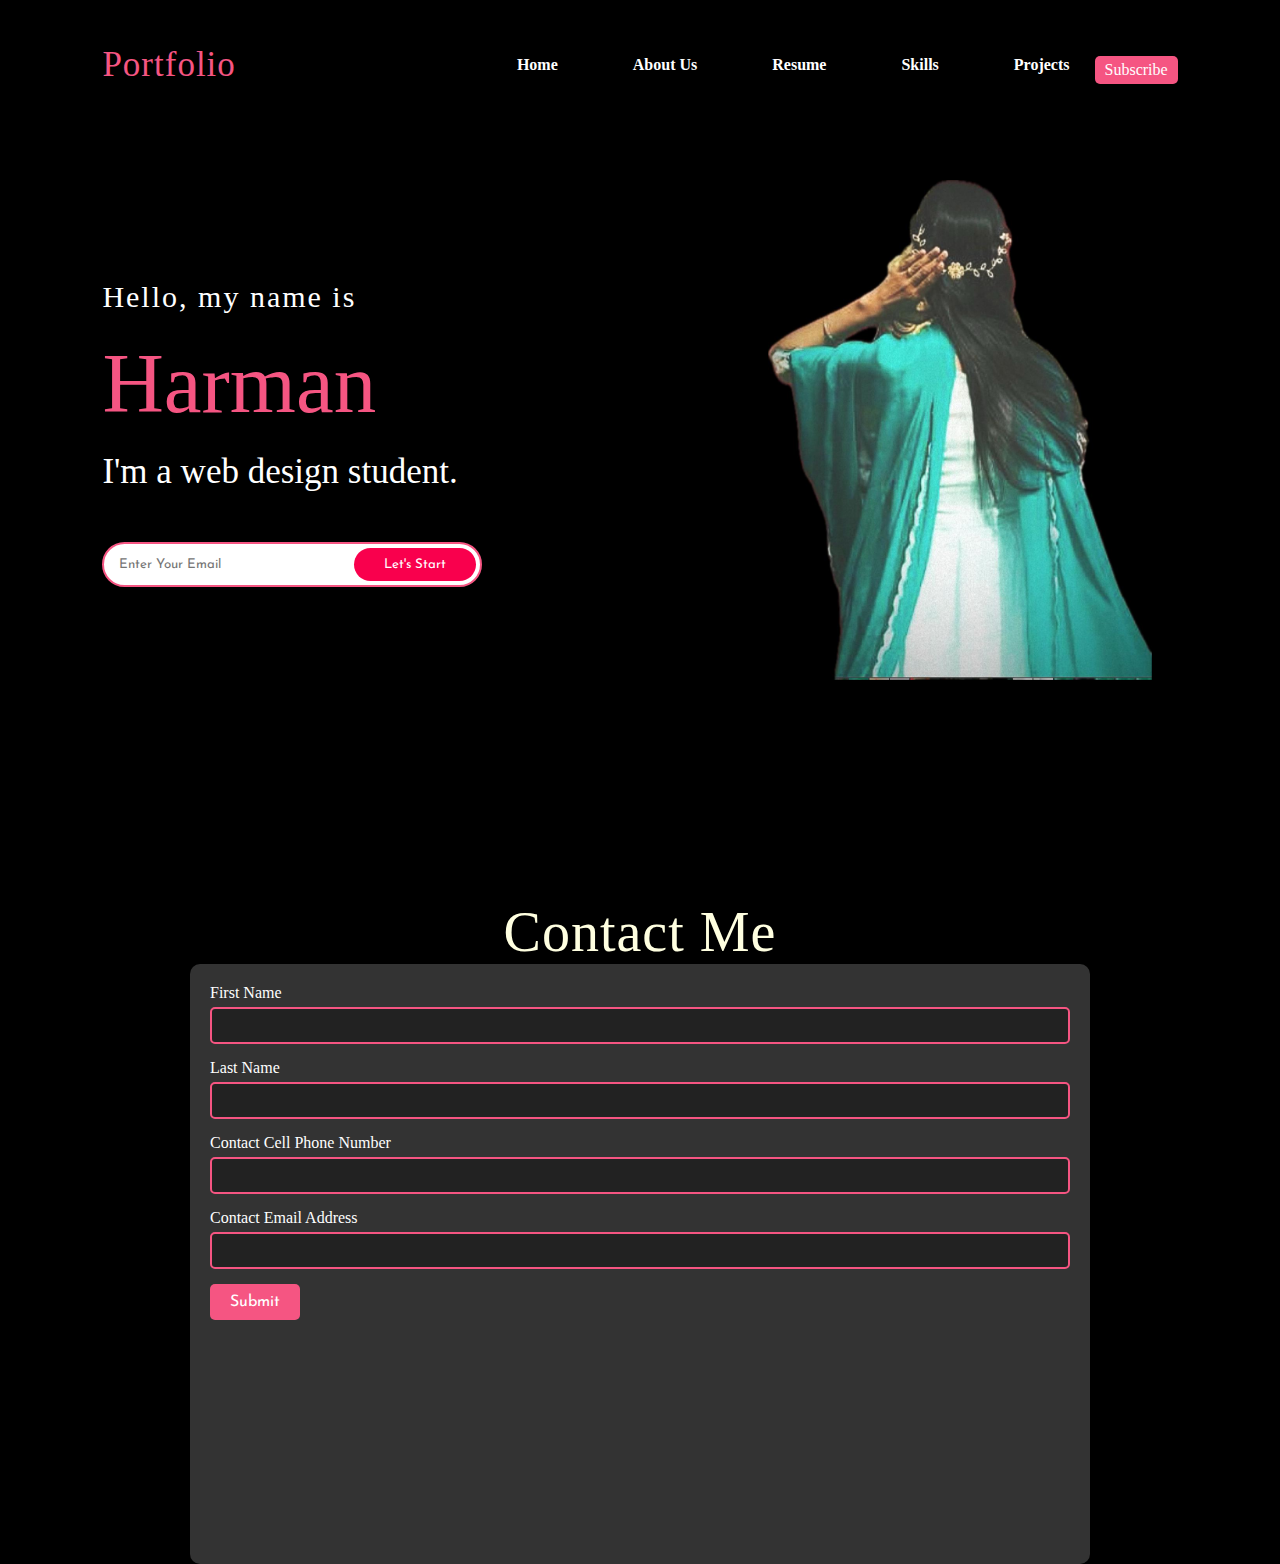
<file: index.html>
<!DOCTYPE html>
<html lang="en">

<head>
  <meta charset="UTF-8">
  <meta name="viewport" content="width=device-width, initial-scale=1.0">
  <title>Portfolio Website</title>
  <link rel="stylesheet" href="style.css">

  <link href="https://fonts.googleapis.com/css2?family=Josefin+Sans:wght@400;700&display=swap" rel="stylesheet">
</head>
<body>
<header>
  <nav>
    <h2>Portfolio</h2>
    <ul>
      <li><a href="#">Home</a></li>
      <li><a href="About.html">About Us</a></li>
      <li><a href="Resume_harman.pdf">Resume</a></li>
      <li><a href="Skills.html">Skills</a></li>
      <li><a href="projects.html">Projects</a></li>
    </ul>
    <a href="#">Subscribe</a>
    <img src="harman.jpg" alt="harman">

  </nav>
  <section>

    <h4>Hello, my name is</h4>
    <h1>Harman</h1>
    <h3>I'm a web design student.</h3>
    <form>
      <input type="email" name="email" placeholder="Enter Your Email">
      <input type="submit" name="submit" value="Let's Start">
    </form>
  </section>
</header>

<h2>Contact Me</h2>

<form action="#" method="get" name="contactForm">
  <div>
    <label for="first-name">First Name</label>
    <input type="text" id="first-name" name="firstName" required>
  </div>
  <div>
    <label for="last-name">Last Name</label>
    <input type="text" id="last-name" name="lastName" required>
  </div>
  <div>
    <label for="cell-phone">Contact Cell Phone Number</label>
    <input type="tel" id="cell-phone" name="cellPhone" required>
  </div>
  <div>
    <label for="email">Contact Email Address</label>
    <input type="email" id="email" name="email" required>
  </div>
  <div>
    <input type="submit" name="submitButton" value="Submit">
  </div>
</form>


</body>
</html>
</file>
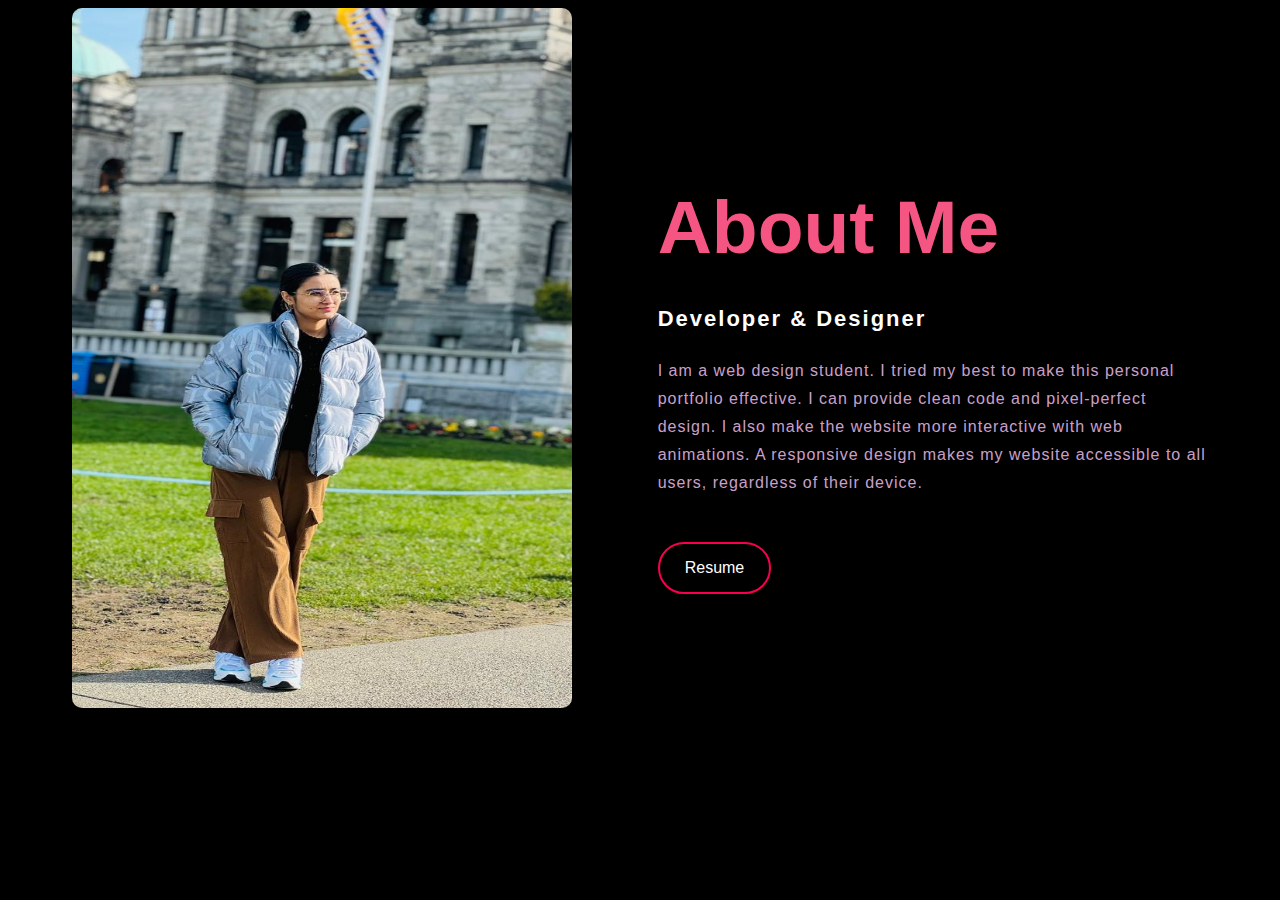
<file: About.html>
<!DOCTYPE html>
<html lang="en">
<head>
  <meta charset="UTF-8">
  <meta name="viewport" content="width=device-width, initial-scale=1.0">
  <title>About Me</title>
  <style>
    /* Body Styling */
    body {
      font-family: Arial, sans-serif;
      background-color: #000; /* Black background */

      /* Article styling */
      article {
        display: flex;
        align-items: center;
        justify-content: space-around;
        max-width: 95%;
        margin: 0 auto;
      }
      article img {
        height: 700px;  /* Adjust the height of the image */
        width: 500px;    /* Keep the aspect ratio */
        border-radius: 10px;
        margin-right: 20px;
      }

      article section {
        width: 550px;
      }

      article h2 {
        color: #f55582;
        font-size: 75px;
        text-transform: capitalize;
        margin-bottom: 20px;
      }

      article h5 {
        color: white;
        letter-spacing: 2px;
        font-size: 22px;
        margin-bottom: 25px;
        text-transform: capitalize;
      }

      article p {
        color: #fcfc;
        letter-spacing: 1px;
        line-height: 28px;
        margin-bottom: 45px;
      }

      article a {
        display: inline-block;
        padding: 15px 25px;
        border: 2px solid #f9004d;
        text-transform: capitalize;
        color: white;
        text-decoration: none;
        border-radius: 30px;
        transition: .4s;
      }
  </style>
</head>
<body>

<section>
  <article>
    <img src="harman2.jpg" alt="harman">
    <section>
      <h2>About Me</h2>
      <h5>Developer & Designer</h5>
      <p>I am a web design student. I tried my best to make this personal portfolio effective. I can provide clean code and pixel-perfect design. I also make the website more interactive with web animations. A responsive design makes my website accessible to all users, regardless of their device.</p>
      <a href="Resume_harman.pdf" target="_blank" download>Resume</a>
    </section>
  </article>
</section>

</body>
</html>
</file>
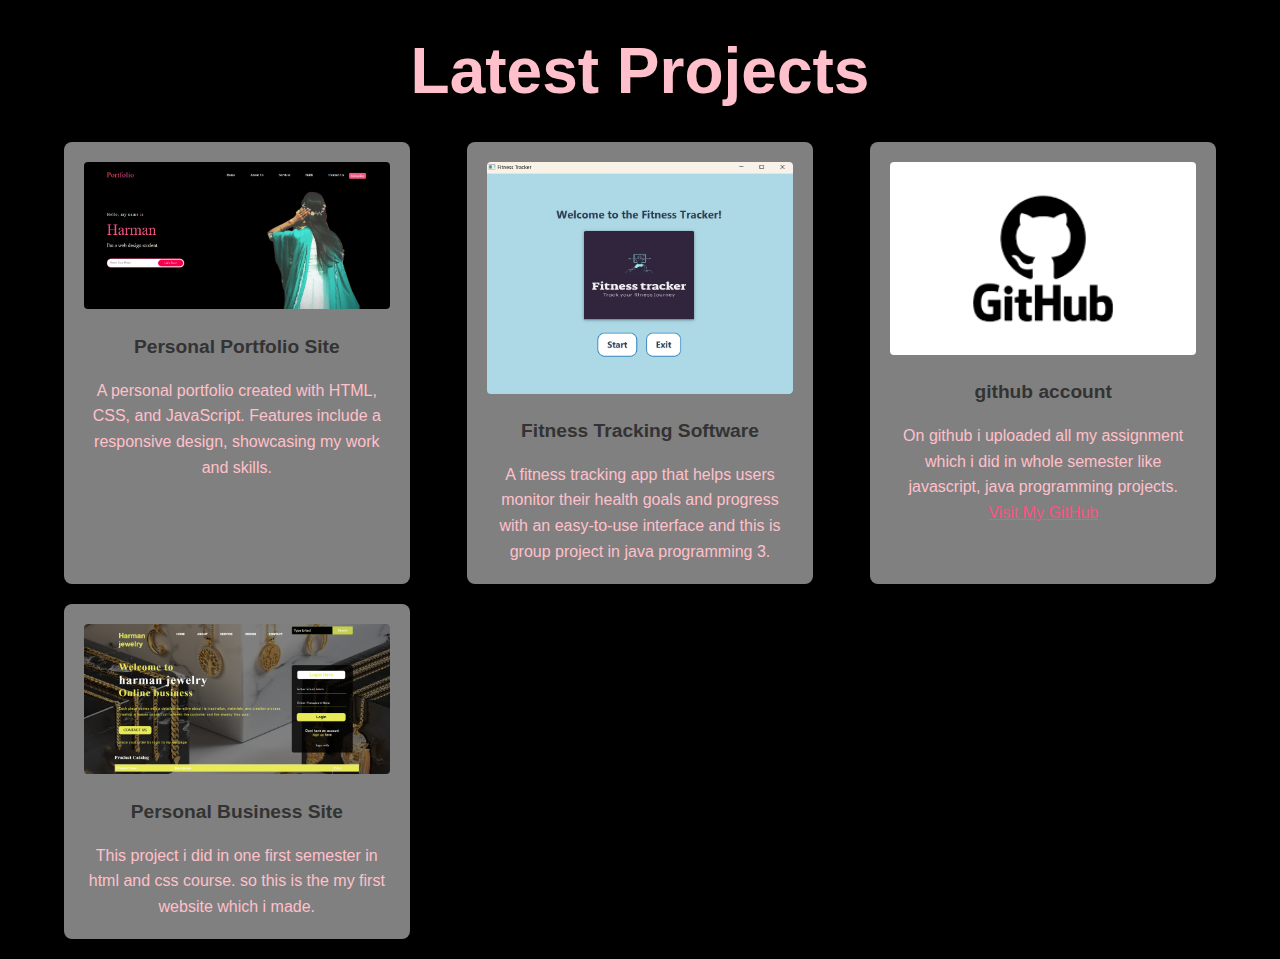
<file: projects.html>
<!DOCTYPE html>
<html lang="en">
<head>
  <meta charset="UTF-8">
  <meta name="viewport" content="width=device-width, initial-scale=1.0">
  <title>Latest Projects</title>
  <style>
    /* General Reset */
    * {
      margin: 0;
      padding: 0;
      box-sizing: border-box;
    }

    /* Body Styling */
    body {
      font-family: Arial, sans-serif;
      background-color: #000; /* Black background */
      color: #fff; /* White text */
      line-height: 1.6;
    }

    /* Section Styling */
    section {
      width: 90%;
      margin: 20px auto;
      text-align: center;
    }

    /* Title Styling */
    h2 {
      margin-bottom: 20px;
      font-size: 4rem;
      color: Pink;
    }

    /* Project Container Styling (Using Flexbox) */
    .projects {
      display: flex;
      gap: 20px;
      justify-content: space-between;
      flex-wrap: wrap;

    }

    /* Individual Project Styling */
    .project {
      background-color: grey; /* White background for project */
      border-radius: 8px;
      box-shadow: 0 4px 8px rgba(0, 0, 0, 0.1);
      overflow: hidden;
      width: 30%;
      padding: 20px;
      text-align: center;
      transition: transform 0.3s ease;
    }

    /* Hover Effect on Projects */
    .project:hover {
      transform: scale(1.05);
    }

    /* Image Styling */
    .project img {
      width: 100%;
      height: auto;
      border-radius: 4px;
    }

    /* Heading Styling */
    .project h6 {
      font-size: 1.2rem;
      margin: 15px 0;
      color: #333;
    }

    /* Paragraph Styling */
    .project p {
      font-size: 1em;
      color: pink;
    }

    /* Media Query for Smaller Screens (e.g., tablets, mobile) */
    @media (max-width: 768px) {
      .project {
        width: 45%;
      }
    }

    @media (max-width: 480px) {
      .project {
        width: 100%;
      }
    }
  </style>
</head>
<body>

<section>
  <h2>Latest Projects</h2>

  <div class="projects">
    <div class="project">
      <img src="portfolio.png" alt="Personal Blog Site">
      <h6>Personal Portfolio Site</h6>
      <p>A personal portfolio created with HTML, CSS, and JavaScript. Features include a responsive design, showcasing my work and skills.</p>
    </div>

    <div class="project">
      <img src="starting.png" alt="Project Work">
      <h6>Fitness Tracking Software</h6>
      <p>A fitness tracking app that helps users monitor their health goals and progress with an easy-to-use interface and this is group project in java programming 3.</p>
    </div>

    <div class="project">
      <img src="github.png" alt="github">
      <h6>github account</h6>
      <p>On github i uploaded all my assignment which i did in whole semester like javascript, java programming projects.</p>
      <a href="https://github.com/hrmn-1" class="Social class" style="color: #f55582;">Visit My GitHub</a>
    </div>

    <div class="project">
      <img src="Business_Site.png" alt="Personal Business Site">
      <h6>Personal Business Site</h6>
      <p>This project i did in one first semester in html and css course. so this is the my first website which i made.</p>
    </div>
  </div>
</section>

</body>
</html>
</file>
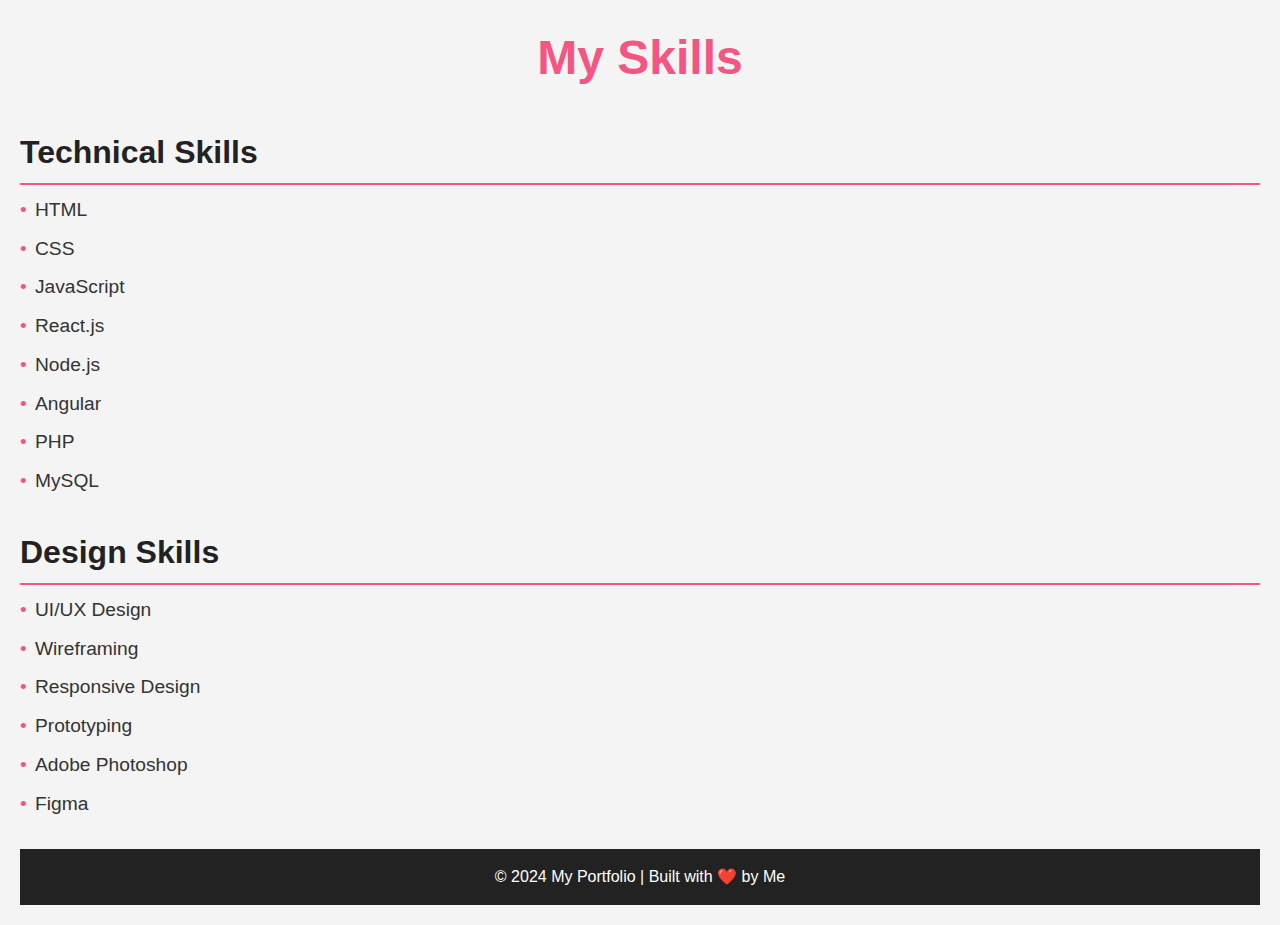
<file: Skills.html>
<!DOCTYPE html>
<html lang="en">
<head>
  <meta charset="UTF-8">
  <meta name="viewport" content="width=device-width, initial-scale=1.0">
  <title>My Skills</title>
  <style>
    /* Basic Reset */
    * {
      margin: 0;
      padding: 0;
      box-sizing: border-box;
    }

    /* Body and general styling */
    body {
      font-family: Arial, sans-serif;
      background-color: #f4f4f4;
      color: #333;
      line-height: 1.6;
      padding: 20px;
    }

    /* Skills Page Styles */
    h1 {
      text-align: center;
      font-size: 3rem;
      color: #f55582; /* Light pink color */
      margin-bottom: 30px;
    }

    section {
      margin-bottom: 30px;
    }

    section h2 {
      font-size: 2rem;
      color: #222;
      margin-bottom: 10px;
      border-bottom: 2px solid #f55582;
      padding-bottom: 5px;
    }

    /* List styling */
    ul {
      list-style-type: none;
      padding-left: 0;
    }

    ul li {
      font-size: 1.2rem;
      margin-bottom: 8px;
      padding-left: 15px;
      position: relative;
    }

    ul li::before {
      content: '•';
      color: #f55582;
      position: absolute;
      left: 0;
      top: 0;
    }

    /* Footer Styling */
    footer {
      background-color: #222;
      color: white;
      text-align: center;
      padding: 15px;
      position: relative;
      bottom: 0;
      width: 100%;
    }

    /* Responsive styling */
    @media only screen and (max-width: 768px) {
      h1 {
        font-size: 2.5rem;
      }

      section h2 {
        font-size: 1.5rem;
      }

      ul li {
        font-size: 1rem;
      }
    }
  </style>
</head>
<body>
<h1>My Skills</h1>

<section>
  <h2>Technical Skills</h2>
  <ul>
    <li>HTML</li>
    <li>CSS</li>
    <li>JavaScript</li>
    <li>React.js</li>
    <li>Node.js</li>
    <li>Angular</li>
    <li>PHP</li>
    <li>MySQL</li>
  </ul>
</section>

<section>
  <h2>Design Skills</h2>
  <ul>
    <li>UI/UX Design</li>
    <li>Wireframing</li>
    <li>Responsive Design</li>
    <li>Prototyping</li>
    <li>Adobe Photoshop</li>
    <li>Figma</li>
  </ul>
</section>

<footer>
  <p>&copy; 2024 My Portfolio | Built with ❤️ by Me</p>
</footer>
</body>
</html>
</file>
<file: style.css>
/*********************************************************************************
**********************************************************************************

Website Name:- Portfolio website
Website Author:- harmanpreet kaur
Student ID:- 0858805
Copyright 2013. All Rights Reserved

**********************************************************************************
**********************************************************************************

Typography guide
*******************
Body Text:

Font Family: 'Josefin Sans', sans-serif;
Font Size: 20px;
Color: White (color: white;)
Headings:

Font Family: 'Roboto', sans-serif;
Font Sizes:
h1: 75px
h2, nav h2: 35px
h3: 25px
h4: 20px
h5: 22px
***********************************************************************************
***********************************************************************************
Colors:
****************
h1, nav h1: #f55582 (light pink)
h2 (article section headings): #f55582 (light pink)
h3 (header section headings): White (color: white;)
h4 (header section headings): White (color: white;)
h5 (article section headings): White (color: white;)
#fcfc
Links:

Color: White (color: white;)
Hover Color: #f55582 (light pink)

**********************************************************************************/


/*********************************************************************************
**********************************************************************************
CSS Reset:----------------------------------------------(Global Styles)
Global Styles (* Selector):-----------------------------All Files
Body Styles:--------------------------------------------All Files
Header Styles:------------------------------------------All Files
Navigation Styles:--------------------------------------All Files
Content Section within Header:--------------------------All Files
Main Sections Styling:----------------------------------All Files
Article Styling:----------------------------------------All Files
Section Styling for Projects:---------------------------All Files
***************************************************************************************
***************************************************************************************/

 /* CSS Reset */
 html, body, div, span, applet, object, iframe,
 h1, h2, h3, h4, h5, h6, p, blockquote, pre,
 a, abbr, acronym, address, big, cite, code,
 del, dfn, em, img, ins, kbd, q, s, samp,
 small, strike, strong, sub, sup, tt, var,
 b, u, i, center,
 dl, dt, dd, ol, ul, li,
 fieldset, form, label, legend,
 table, caption, tbody, tfoot, thead, tr, th, td,
 article, aside, canvas, details, embed,
 figure, figcaption, footer, header, hgroup,
 menu, nav, output, ruby, section, summary,
 time, mark, audio, video {
     margin: 0;
     padding: 0;
     border: 0;
     font-size: 100%;
     font: inherit;
     vertical-align: baseline;
 }
 article, aside, details, figcaption, figure,
 footer, header, hgroup, menu, nav, section {
     display: block;
 }

/* Font face rules for Roboto */
@font-face {
    font-family: 'Roboto';

    font-weight: normal;
    font-style: normal;
}

/* Font face rules for Josefin Sans */
@font-face {
    font-family: 'Josefin Sans';

    font-weight: normal;
    font-style: normal;
}

/* Global reset and base styles */
* {
    padding: 0;
    margin: 0;
    font-family: 'Josefin Sans', sans-serif;
    box-sizing: border-box;
}

/* Body styles */
body {
    background-color: black;
}

/* Header styles */
header {
    height: 100vh; 
    width: 100%;
    background-color: black;
    background-size: contain;
    background-position: center;
    position: relative;
}

/* Navigation styles */
nav {
    display: flex;
    align-items: center;
    padding-top: 45px;
    padding-left: 8%;
    padding-right: 8%;
}

nav h2 {
    color: #f55582;
    font-size: 35px;
    letter-spacing: 1px;
}

nav ul {
    list-style-type: none;
    display: flex;
    gap: 25px;
    margin-left: auto;
    padding: 0;
}

nav ul li {
    padding: 10px 25px;
}

nav ul li a {
    color: white;
    text-decoration: none;
    font-weight: bold;
    text-transform: capitalize;
}

nav ul li a:hover {
    color: #f55582;
    transition: .4s;
}

/* Link button in navigation */
nav > a {
    display: inline-block;
    padding: 5px 10px;
    color: white;
    text-decoration: none;
    border-radius: 5px;
    margin-top: 10px;
    background-color: #f55582; 
}

/* Logo image in navigation */
nav img {
    width: 30%;
    position: absolute;
    top: 20%;
    left: 60%;
    
}

/* Content section within header */

header > section {
    position: absolute;
    top: 20%;
    left: 8%;
    
}

header h1 {
    color: #f55582;
    margin: 20px 0px 20px;
    font-size: 85px;
}

header h3 {
    color: white;
    font-size: 35px;
    margin-bottom: 50px;
}

header h4 {
    color: white;
    letter-spacing: 2px;
    font-size: 30px;
}

/* Form within header section */
header section form {
    width: 380px;
    max-width: 100%;
    position: relative;
}

header section form input[type="email"] {
    display: inline-block;
    width: 100%;
    padding: 14px 130px 14px 15px;
    border: 2px solid #f55582;
    outline: none;
    border-radius: 30px;
}

header section form input[type="submit"] {
    position: absolute;
    display: inline-block;
    outline: none;
    border: none;
    padding: 10px 30px;
    border-radius: 30px;
    background-color: #f9004d;
    color: white;
    top: 6px;
    right: 6px;
}

/* Main sections styling */
section {
    width: 100%;
    padding: 100px 0px;
}

/* Image styling within sections */
section img {
    height: 600px; 
    width: 530px; 
}

/* Article styling */
article {
    display: flex;
    align-items: center;
    justify-content: space-around;
    max-width: 95%;
    margin: 0 auto;
}

article section {
    width: 550px;
}

article h2 {
    color: #f55582;
    font-size: 75px;
    text-transform: capitalize;
    margin-bottom: 20px;
}

article h5 {
    color: white;
    letter-spacing: 2px;
    font-size: 22px;
    margin-bottom: 25px;
    text-transform: capitalize;
}

article p {
    color: #fcfc;
    letter-spacing: 1px;
    line-height: 28px;
    margin-bottom: 45px;
}

article a {
    display: inline-block;
    padding: 15px 25px;
    border: 2px solid #f9004d;
    text-transform: capitalize;
    color: white;
    text-decoration: none;
    border-radius: 30px;
    transition: .4s;
}

/* Section styling for projects */
section:nth-of-type(2) {
    display: flex;
    justify-content: center;
    flex-wrap: wrap;
    padding: 50px 0;
    background-color: #222;
    text-align: center;
}

section:nth-of-type(2) h2 {
    color: lightyellow;
    font-size: 3.5rem;
    margin-bottom: 40px;
    letter-spacing: 1px;
    width: 100%;
}

/* Individual project styling */
section:nth-of-type(2) div {
    display: inline-block;
    width: 22%;
    margin: 1.5%;
    background-color: #333;
    border-radius: 10px;
    overflow: hidden;
    box-shadow: 0 0 10px rgba(0, 0, 0, 0.1);
    vertical-align: top;
}

section:nth-of-type(2) div img {
    width: 100%;
    height: auto;
    border-radius: 10px 10px 0 0;
}

section:nth-of-type(2) div h6 {
    padding: 10px;
    background-color: #f55582;
    color: white;
    font-size: 1.2rem;
    text-align: center;
    margin: 0;
}

section:nth-of-type(2) div p {
    padding: 10px;
    color: #ccc;
    font-size: 1rem;
    line-height: 1.5;
}

/* Main section for columns layout */
main {
    display: flex;
    justify-content: space-between;
    flex-wrap: wrap;
}

/* Individual column styling */
main > section {
    flex: 1 1 20%; 
    height: 600px; 
    margin: 0 0.9rem; 
    background-color: rgb(73, 70, 70);
    padding: 1rem;
    border-radius: 10px;
    box-shadow: 0 0 10px rgba(0, 0, 0, 0.1);
    font-family: 'Roboto', cursive;
}

main > section h2 {
    font-size: 2.5rem;
    margin-bottom: 1rem;
    color: #f9004d;
}

main > section ul {
    margin-left: 20px;
    padding-left: 5px;
}

main > section img {
    width: 100%;
    height: auto;
    margin-top: 1rem;
    border-radius: 5px;
}

/* Specific styles for third column image */
main > section:nth-of-type(3) img {
    width: 100%; 
    height: 50%; 
    margin-top: 1rem;
    border-radius: 5px;
}

/* General text styling */
p {
    color: white;
    font-size: 1.5rem;
}

h2 {
    color: lightyellow;
    text-align: center;
    font-size: 3.5rem;
    letter-spacing: 1px;
}

/* Section heading styles */
section h2 {
    color:#f55582;
    text-align: center;
    font-size: 3.5rem;
    letter-spacing: 1px;
}

/* Form container styling */
form[name="contactForm"] {
    display: flex;
    flex-direction: column;
    align-items: center;
    max-width: 500px;
    margin: 0 auto;
    padding: 20px;
    background-color: #333;
    border-radius: 10px;
    box-shadow: 0 0 10px rgba(0, 0, 0, 0.1);
}

form[name="contactForm"] div {
    width: 100%;
    margin-bottom: 15px;
}

form[name="contactForm"] label {
    display: block;
    margin-bottom: 5px;
    color: white;
}

form[name="contactForm"] input[type="text"],
form[name="contactForm"] input[type="tel"],
form[name="contactForm"] input[type="email"] {
    width: 100%;
    padding: 10px;
    border: 2px solid #f55582;
    border-radius: 5px;
    outline: none;
    background-color: #222;
    color: white;
}

form[name="contactForm"] input[type="submit"] {
    padding: 10px 20px;
    border: none;
    border-radius: 5px;
    background-color: #f55582;
    color: white;
    font-size: 1rem;
    cursor: pointer;
    transition: background-color 0.3s;
}

form[name="contactForm"] input[type="submit"]:hover {
    background-color: #f9004d;
}
form[name="contactForm"] {
    max-width: 900px; 
    
}
form[name="contactForm"] {
    height: 600px; 
}
/* Responsive adjustments */
@media only screen and (max-width: 1024px) {
    header {
        height: auto;
        padding-bottom: 50px; 
    }

    nav {
        display: block;
        padding: 20px;
    }

    nav img {
        width: 50%;
        position: absolute;
        margin: 20px auto;
        display: block;
    }

    nav h2 {
        font-size: 25px;
    }

    header h1 {
        font-size: 50px;
        margin: 10px 0;
    }

    header h3 {
        font-size: 20px;
    }

    header h4 {
        font-size: 18px;
    }

    header section {
        width: 90%;
        margin: 0 auto;
        text-align: center;
    }

    header section form {
        width: 100%;
        padding: 0 10px;
        max-width: 400px;
        margin: 0 auto;
    }

    main {
        display: block;
    }

    main > section {
        width: 100%;
        margin: 10px 0;
        float: left;
        box-sizing: border-box;
        padding: 0 10px;
    }

    section img {
        width: 100%;
        height: auto;
    }

    article {
        display: block;
    }

    article img {
        width: 80%;
        height: auto;
        margin: 20px auto;
    }

    article section {
        width: 90%;
        margin: 0 auto;
        text-align: center;
    }

    section:nth-of-type(2) div {
        width: 100%;
        margin: 10px 0;
    }

    section:nth-of-type(2) div img {
        width: 100%;
        height: auto;
    }

    form[name="contactForm"] {
        max-width: 100%;
        padding: 10px;
    }
}

/* Mobile phones */
@media only screen and (max-width: 768px) {
    nav h2 {
        font-size: 20px;
    }

    header h1 {
        font-size: 40px;
    }

    header h3 {
        font-size: 18px;
    }

    header h4 {
        font-size: 16px;
    }

    article h2 {
        font-size: 50px;
    }

    article h5 {
        font-size: 18px;
    }

    article p {
        font-size: 14px;
    }

    main > section {
        width: 100%;
        margin: 10px 0;
    }

    section img {
        width: 100%;
        height: auto;
    }

    section:nth-of-type(2) div {
        width: 100%;
        margin: 10px 0;
    }

    form[name="contactForm"] {
        padding: 5px;
    }
}

/* Smaller mobile phones */
@media only screen and (max-width: 480px) {
    nav h2 {
        font-size: 18px;
    }

    header h1 {
        font-size: 30px;
    }

    header h3 {
        font-size: 16px;
    }

    header h4 {
        font-size: 14px;
    }

    article h2 {
        font-size: 40px;
    }

    article h5 {
        font-size: 16px;
    }

    article p {
        font-size: 12px;
    }

    main > section {
        width: 100%;
        margin: 5px 0;
    }

    section img {
        width: 100%;
        height: auto;
    }

    section:nth-of-type(2) div {
        width: 100%;
        margin: 5px 0;
    }

    form[name="contactForm"] {
        padding: 5px;
    }
}
</file>
